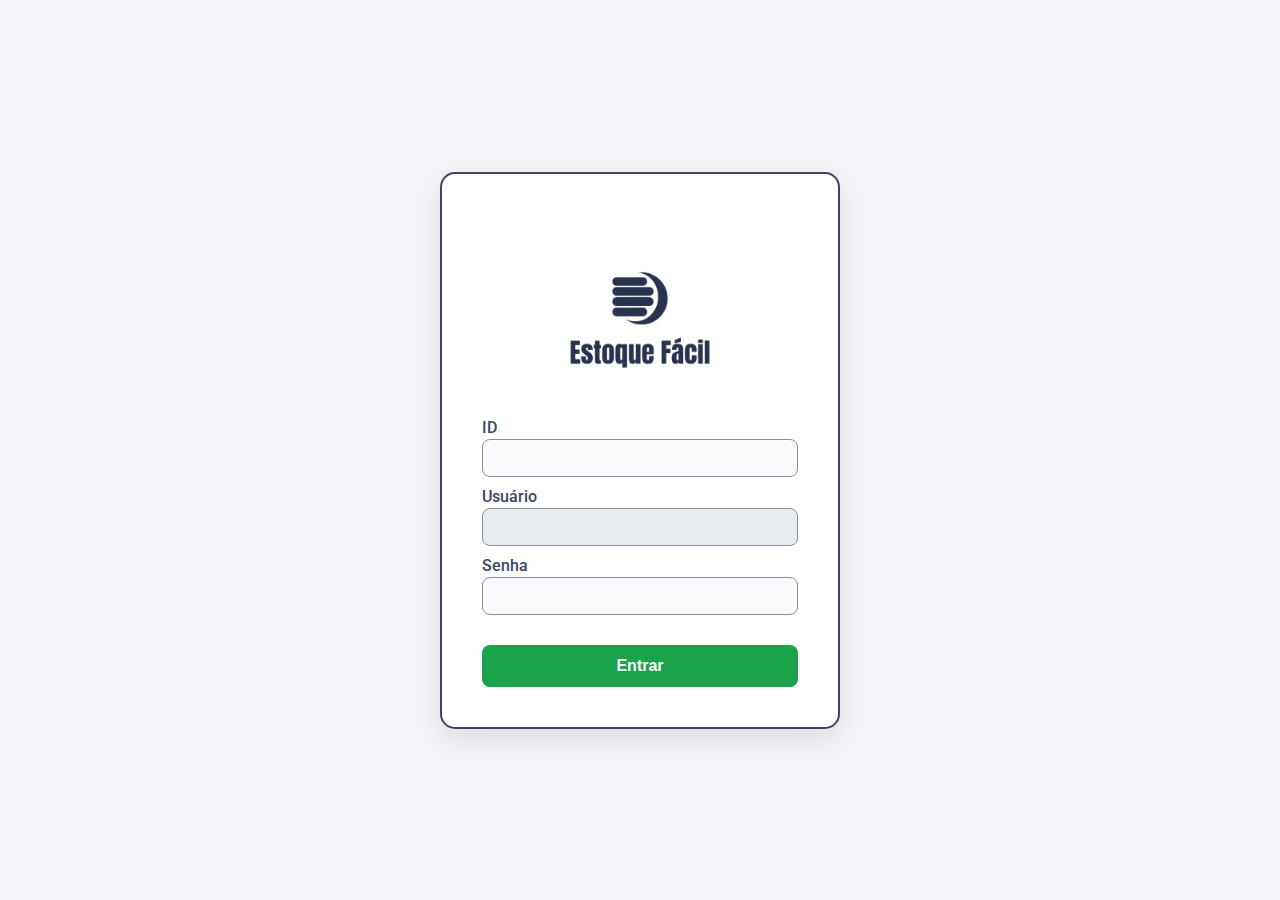
<file: index.html>
<!DOCTYPE html>
<html lang="pt-BR">
  <head>
    <meta charset="UTF-8" />
    <meta name="viewport" content="width=device-width, initial-scale=1.0" />
    <title>Estoque Fácil - Login</title>
    <link rel="stylesheet" href="./style/style.css" />
  </head>
  <body>
    <div class="login-container">
      <div class="login-title">
        <img src="./style/image/Estoque-Fácil-Photoroom.png" alt="" />
      </div>

      <form action="form-login" method="post">
        <div class="input-label">
          <label for="coduser" class="form-label">ID</label>
          <input type="text" class="form-control" id="coduser" />
        </div>
        <div class="input-label">
          <label for="username" class="form-label">Usuário</label>
          <input type="text" class="form-control" id="username" disabled />
        </div>

        <div class="input-label">
          <label for="password" class="form-label">Senha</label>
          <input type="password" class="form-control" id="password" />
        </div>

        <button type="submit" class="btn-login">Entrar</button>
      </form>
    </div>
  </body>
</html>
</file>
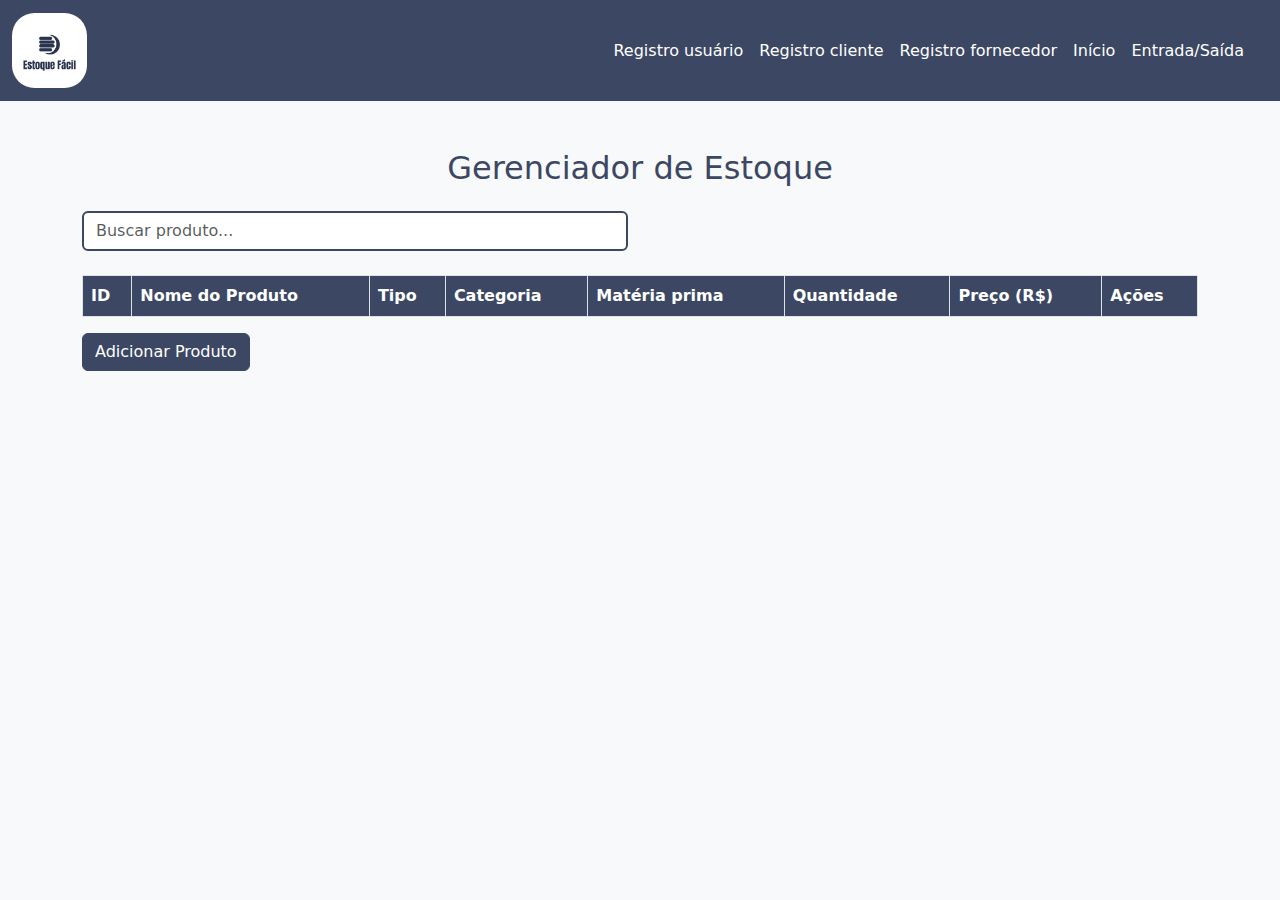
<file: admin.html>
<!DOCTYPE html>
<html lang="pt-BR">
  <head>
    <meta charset="UTF-8" />
    <meta name="viewport" content="width=device-width, initial-scale=1.0" />
    <title>Estoque fácil - admin</title>
    <!-- Bootstrap CSS -->
    <link
      href="https://cdn.jsdelivr.net/npm/bootstrap@5.3.0/dist/css/bootstrap.min.css"
      rel="stylesheet"
    />
    <!-- Link para o CSS externo -->
    <link rel="stylesheet" href="./style/pag.css" />
  </head>

  <body>
    <!-- Barra de navegação -->
    <nav
      class="navbar navbar-expand-lg navbar-dark"
      style="background-color: #3c4763"
    >
      <div class="container-fluid">
        <a class="navbar-brand" href="#"
          ><img
            id="navbar-brand-img"
            src="./style/image/Estoque-Fácil.png"
            alt=""
        /></a>
        <button
          class="navbar-toggler"
          type="button"
          data-bs-toggle="collapse"
          data-bs-target="#navbarNav"
          aria-controls="navbarNav"
          aria-expanded="false"
          aria-label="Toggle navigation"
        >
          <span class="navbar-toggler-icon"></span>
        </button>

        <div class="collapse navbar-collapse" id="navbarNav">
          <ul class="navbar-nav ms-auto">
            <li>
              <a class="nav-link" href="./usuario.html">Registro usuário</a>
            </li>
            <li>
              <a class="nav-link" href="./cliente.html">Registro cliente</a>
            </li>
            <li>
              <a class="nav-link" href="./fornecedor.html">Registro fornecedor</a>
            </li>
            <li class="nav-item">
              <a class="nav-link active" aria-current="page" href="#">Início</a>
            </li>
            <li class="nav-item">
              <div class="nav-link" onclick="entradasaida()">Entrada/Saída</div>
            </li>
            <li>
              <a class="nav-link" href="#"></a>
            </li>
          </ul>
        </div>
      </div>
    </nav>

    <!-- Conteúdo Principal -->
    <div class="container my-5">
      <h2 class="text-center mb-4">Gerenciador de Estoque</h2>

      <!-- Barra de busca -->
      <div class="row mb-4">
        <div class="col-md-6">
          <input
            type="text"
            class="form-control"
            id="search-bar"
            placeholder="Buscar produto..."
            onkeyup="searchProduct()"
          />
        </div>
      </div>

      <!-- Tabela de produtos -->
      <table class="table table-bordered table-striped" id="product-table">
        <thead>
          <tr>
            <th>ID</th>
            <th>Nome do Produto</th>
            <th>Tipo</th>
            <th>Categoria</th>
            <th>Matéria prima</th>
            <th>Quantidade</th>
            <th>Preço (R$)</th>
            <th>Ações</th>
          </tr>
        </thead>
        <tbody id="product-list">
          <!-- Produtos serão carregados via JS -->
        </tbody>
      </table>

      <!-- Botão para adicionar novo produto -->
      <button class="btn btn-primary" onclick="addProduct()">
        Adicionar Produto
      </button>
    </div>

    <!-- Modal de Adição de Produto -->
    <div
      class="modal fade"
      id="productModal"
      tabindex="-1"
      aria-labelledby="productModalLabel"
      aria-hidden="true"
    >
      <div class="modal-dialog">
        <div class="modal-content">
          <div class="modal-header">
            <h5 class="modal-title" id="productModalLabel">
              Adicionar Novo Produto
            </h5>
            <button
              type="button"
              class="btn-close"
              data-bs-dismiss="modal"
              aria-label="Close"
            ></button>
          </div>

          <div class="modal-body">
            <form id="product-form">
              <div class="mb-3">
                <label for="product-name" class="form-label"
                  >Nome do Produto</label
                >
                <input
                  type="text"
                  class="form-control"
                  id="product-name"
                  required
                />
              </div>
              <div class="mb-3">
                <label for="product-type" class="form-label"
                  >Tipo do Produto</label
                >
                <input
                  type="text"
                  class="form-control"
                  id="product-type"
                  required
                />
              </div>
              <div class="mb-3">
                <label for="product-category" class="form-label"
                  >Categoria do Produto</label
                >
                <input
                  type="text"
                  class="form-control"
                  id="product-category"
                  required
                />
              </div>

              <div class="mb-3">
                <label for="product-matter" class="form-label"
                  >Matéria prima do Produto</label
                >
                <input
                  type="text"
                  class="form-control"
                  id="product-matter"
                  required
                />
              </div>
              <div class="mb-3">
                <label for="product-quantity" class="form-label"
                  >Quantidade</label
                >
                <input
                  type="number"
                  class="form-control"
                  id="product-quantity"
                  required
                />
              </div>

              <div class="mb-3">
                <label for="product-price" class="form-label">Preço (R$)</label>
                <input
                  type="number"
                  class="form-control"
                  id="product-price"
                  step="0.01"
                  required
                />
              </div>
              <button type="submit" class="btn btn-primary">Salvar</button>
            </form>
          </div>
        </div>
      </div>
    </div>

    <!-- Modal de Entrada/Saída -->
    <div
      class="modal fade"
      id="entradaSaidaModal"
      tabindex="-1"
      aria-labelledby="entradaSaidaModalLabel"
      aria-hidden="true"
    >
      <div class="modal-dialog">
        <div class="modal-content">
          <div class="modal-header">
            <h5 class="modal-title" id="entradaSaidaModalLabel">
              Registrar Entrada/Saída
            </h5>
            <button
              type="button"
              class="btn-close"
              data-bs-dismiss="modal"
              aria-label="Close"
            ></button>
          </div>
          <div class="modal-body">
            <form id="entrada-saida-form">
              <!-- Tipo de Operação (Entrada ou Saída) -->
              <div class="mb-3">
                <label for="tipo_operacao" class="form-label"
                  >Tipo de Operação:</label
                >
                <select
                  class="form-select"
                  id="tipo_operacao"
                  name="tipo_operacao"
                  onchange="mostrarCamposEntradaSaida()"
                >
                  <option value=""></option>
                  <option value="entrada">Entrada</option>
                  <option value="saida">Saída</option>
                </select>
              </div>

              <!-- Tipo de Entrada (Fornecimento ou Fabricação) - Somente para Entrada -->
              <div id="campo_tipo_entrada" class="mb-3" style="display: none">
                <label for="tipo_entrada" class="form-label"
                  >Tipo de Entrada:</label
                >
                <select
                  class="form-select"
                  id="tipo_entrada"
                  name="tipo_entrada"
                  onchange="mostrarCamposEspecificosEntrada()"
                >
                  <option value="fornecimento">Fornecimento</option>
                  <option value="fabricacao">Fabricação</option>
                </select>
              </div>

              <!-- Nota Fiscal (Somente para Saída e Fornecimento) -->
              <div id="campo_nota_fiscal" class="mb-3" style="display: none">
                <label for="nota_fiscal" class="form-label">Nota Fiscal:</label>
                <input
                  type="text"
                  class="form-control"
                  id="nota_fiscal"
                  name="nota_fiscal"
                />
              </div>

              <!-- Cliente (Somente para Saída e Fabricação) -->
              <div id="campo_cliente" class="mb-3" style="display: none">
                <label for="cliente" class="form-label">Cliente:</label>
                <input
                  type="text"
                  class="form-control"
                  id="cliente"
                  name="cliente"
                />
              </div>

              <!-- Turno (Somente para Fabricação) -->
              <div id="campo_turno" class="mb-3" style="display: none">
                <label for="turno" class="form-label">Turno:</label>
                <input
                  type="text"
                  class="form-control"
                  id="turno"
                  name="turno"
                />
              </div>

              <!-- Campo específico para Entrada (Matéria Prima) -->
              <div id="campo_materia_prima" class="mb-3" style="display: none">
                <label for="materia_prima" class="form-label"
                  >Matéria Prima:</label
                >
                <input
                  type="text"
                  class="form-control"
                  id="materia_prima"
                  name="materia_prima"
                />
              </div>

              <!-- Produto (para ambos) -->
              <div class="mb-3">
                <label for="produto" class="form-label">Produto:</label>
                <input
                  type="text"
                  class="form-control"
                  id="produto"
                  name="produto"
                  required
                />
              </div>

              <!-- Quantidade (para ambos) -->
              <div class="mb-3">
                <label for="quantidade" class="form-label">Quantidade:</label>
                <input
                  type="number"
                  class="form-control"
                  id="quantidade"
                  name="quantidade"
                  required
                />
              </div>

              <!-- Responsável (para ambos) -->
              <div id="campo_responsavel" class="mb-3">
                <label for="responsavel" class="form-label">Responsável:</label>
                <input
                  type="text"
                  class="form-control"
                  id="responsavel"
                  name="responsavel"
                  required
                />
              </div>

              <!-- Data (para ambos) -->
              <div class="mb-3">
                <label for="data_operacao" class="form-label">Data:</label>
                <input
                  type="date"
                  class="form-control"
                  id="data_operacao"
                  name="data_operacao"
                  required
                />
              </div>

              <button type="submit" class="btn btn-primary">
                Registrar Operação
              </button>
            </form>
          </div>
        </div>
      </div>
    </div>

    <!-- Bootstrap JS e JS Externo -->
    <script src="https://cdn.jsdelivr.net/npm/bootstrap@5.3.0/dist/js/bootstrap.bundle.min.js"></script>
    <script src="./script/script.js"></script>
  </body>
</html>
</file>
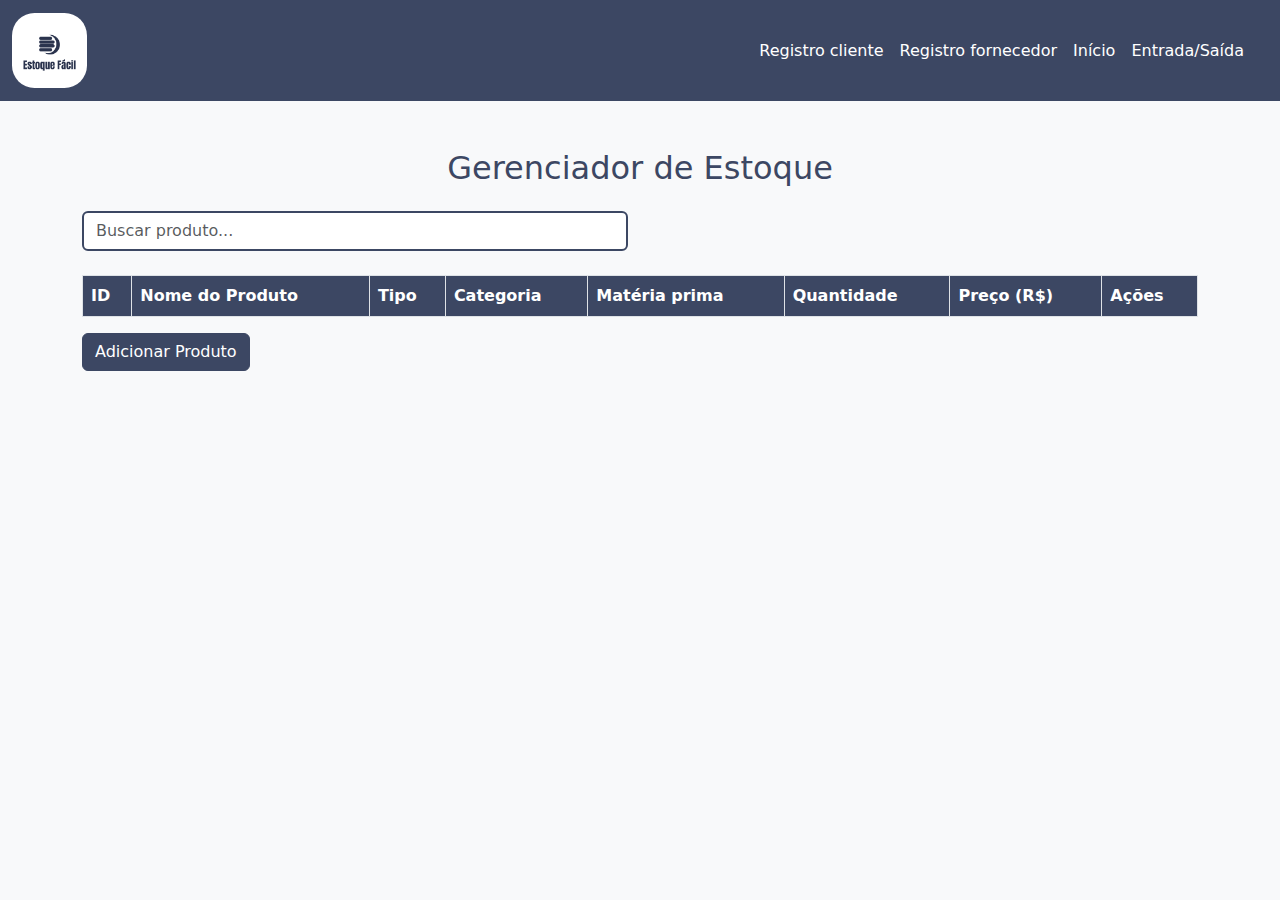
<file: pag.html>
<!DOCTYPE html>
<html lang="pt-BR">

<head>
    <meta charset="UTF-8" />
    <meta name="viewport" content="width=device-width, initial-scale=1.0" />
    <title>Estoque fácil</title>
    <!-- Bootstrap CSS -->
    <link href="https://cdn.jsdelivr.net/npm/bootstrap@5.3.0/dist/css/bootstrap.min.css" rel="stylesheet" />
    <!-- Link para o CSS externo -->
    <link rel="stylesheet" href="./style/pag.css" />
</head>

<body>
    <!-- Barra de navegação -->
    <nav class="navbar navbar-expand-lg navbar-dark" style="background-color: #3c4763">
        <div class="container-fluid">
            <a class="navbar-brand" href="#"><img id="navbar-brand-img" src="./style/image/Estoque-Fácil.png"
                    alt="" /></a>
            <button class="navbar-toggler" type="button" data-bs-toggle="collapse" data-bs-target="#navbarNav"
                aria-controls="navbarNav" aria-expanded="false" aria-label="Toggle navigation">
                <span class="navbar-toggler-icon"></span>
            </button>


            <div class="collapse navbar-collapse" id="navbarNav">
                <ul class="navbar-nav ms-auto">
                    <li>
                        <a class="nav-link" href="./cliente.html">Registro cliente</a>
                      </li>
                      <li>
                        <a class="nav-link" href="./fornecedor.html">Registro fornecedor</a>
                      </li>
                    <li class="nav-item">
                        <a class="nav-link active" aria-current="page" href="#">Início</a>
                    </li>
                    <li class="nav-item">
                        <div class="nav-link" onclick="entradasaida()"> Entrada/Saída</div>
                    </li>
                    <li>
                        <a class="nav-link" href="#"></a>
                    </li>
                   
                </ul>
            </div>
        </div>
    </nav>

    <!-- Conteúdo Principal -->
    <div class="container my-5">
        <h2 class="text-center mb-4">Gerenciador de Estoque</h2>

        <!-- Barra de busca -->
        <div class="row mb-4">
            <div class="col-md-6">
                <input type="text" class="form-control" id="search-bar" placeholder="Buscar produto..."
                    onkeyup="searchProduct()" />
            </div>
        </div>

        <!-- Tabela de produtos -->
        <table class="table table-bordered table-striped" id="product-table">
            <thead>
                <tr>
                    <th>ID</th>
                    <th>Nome do Produto</th>
                    <th>Tipo</th>
                    <th>Categoria</th>
                    <th>Matéria prima</th>
                    <th>Quantidade</th>
                    <th>Preço (R$)</th>
                    <th>Ações</th>
                </tr>
            </thead>
            <tbody id="product-list">
                <!-- Produtos serão carregados via JS -->
            </tbody>
        </table>

        <!-- Botão para adicionar novo produto -->
        <button class="btn btn-primary" onclick="addProduct()">
            Adicionar Produto
        </button>
    </div>

    <!-- Modal de Adição de Produto -->
    <div class="modal fade" id="productModal" tabindex="-1" aria-labelledby="productModalLabel" aria-hidden="true">
        <div class="modal-dialog">
            <div class="modal-content">
                <div class="modal-header">
                    <h5 class="modal-title" id="productModalLabel">
                        Adicionar Novo Produto
                    </h5>
                    <button type="button" class="btn-close" data-bs-dismiss="modal" aria-label="Close"></button>
                </div>


                <div class="modal-body">
                    <form id="product-form">
                        <div class="mb-3">
                            <label for="product-name" class="form-label">Nome do Produto</label>
                            <input type="text" class="form-control" id="product-name" required />
                        </div>
                        <div class="mb-3">
                            <label for="product-type" class="form-label">Tipo do Produto</label>
                            <input type="text" class="form-control" id="product-type" required />
                        </div>
                        <div class="mb-3">
                            <label for="product-category" class="form-label">Categoria do Produto</label>
                            <input type="text" class="form-control" id="product-category" required />
                        </div>

                        <div class="mb-3">
                            <label for="product-matter" class="form-label">Matéria prima do Produto</label>
                            <input type="text" class="form-control" id="product-matter" required />
                        </div>
                        <div class="mb-3">
                            <label for="product-quantity" class="form-label">Quantidade</label>
                            <input type="number" class="form-control" id="product-quantity" required />
                        </div>

                        <div class="mb-3">
                            <label for="product-price" class="form-label">Preço (R$)</label>
                            <input type="number" class="form-control" id="product-price" step="0.01" required />
                        </div>
                        <button type="submit" class="btn btn-primary">Salvar</button>
                    </form>
                </div>
            </div>
        </div>
    </div>


<!-- Modal de Entrada/Saída -->
<div class="modal fade" id="entradaSaidaModal" tabindex="-1" aria-labelledby="entradaSaidaModalLabel" aria-hidden="true">
    <div class="modal-dialog">
        <div class="modal-content">
            <div class="modal-header">
                <h5 class="modal-title" id="entradaSaidaModalLabel">Registrar Entrada/Saída</h5>
                <button type="button" class="btn-close" data-bs-dismiss="modal" aria-label="Close"></button>
            </div>
            <div class="modal-body">
                <form id="entrada-saida-form">
                    <!-- Tipo de Operação (Entrada ou Saída) -->
                    <div class="mb-3">
                        <label for="tipo_operacao" class="form-label">Tipo de Operação:</label>
                        <select class="form-select" id="tipo_operacao" name="tipo_operacao" onchange="mostrarCamposEntradaSaida()">
                            <option value=""></option>
                            <option value="entrada">Entrada</option>
                            <option value="saida">Saída</option>
                        </select>
                    </div>

                    <!-- Tipo de Entrada (Fornecimento ou Fabricação) - Somente para Entrada -->
                    <div id="campo_tipo_entrada" class="mb-3" style="display: none;">
                        <label for="tipo_entrada" class="form-label">Tipo de Entrada:</label>
                        <select class="form-select" id="tipo_entrada" name="tipo_entrada" onchange="mostrarCamposEspecificosEntrada()">
                            <option value="fornecimento">Fornecimento</option>
                            <option value="fabricacao">Fabricação</option>
                        </select>
                    </div>

                    <!-- Nota Fiscal (Somente para Saída e Fornecimento) -->
                    <div id="campo_nota_fiscal" class="mb-3" style="display: none;">
                        <label for="nota_fiscal" class="form-label">Nota Fiscal:</label>
                        <input type="text" class="form-control" id="nota_fiscal" name="nota_fiscal">
                    </div>

                    <!-- Cliente (Somente para Saída e Fabricação) -->
                    <div id="campo_cliente" class="mb-3" style="display: none;">
                        <label for="cliente" class="form-label">Cliente:</label>
                        <input type="text" class="form-control" id="cliente" name="cliente">
                    </div>

                    <!-- Turno (Somente para Fabricação) -->
                    <div id="campo_turno" class="mb-3" style="display: none;">
                        <label for="turno" class="form-label">Turno:</label>
                        <input type="text" class="form-control" id="turno" name="turno">
                    </div>

                    <!-- Campo específico para Entrada (Matéria Prima) -->
                    <div id="campo_materia_prima" class="mb-3" style="display: none;">
                        <label for="materia_prima" class="form-label">Matéria Prima:</label>
                        <input type="text" class="form-control" id="materia_prima" name="materia_prima">
                    </div>

                    <!-- Produto (para ambos) -->
                    <div class="mb-3">
                        <label for="produto" class="form-label">Produto:</label>
                        <input type="text" class="form-control" id="produto" name="produto" required>
                    </div>

                    <!-- Quantidade (para ambos) -->
                    <div class="mb-3">
                        <label for="quantidade" class="form-label">Quantidade:</label>
                        <input type="number" class="form-control" id="quantidade" name="quantidade" required>
                    </div>

                    <!-- Responsável (para ambos) -->
                    <div id="campo_responsavel" class="mb-3">
                        <label for="responsavel" class="form-label">Responsável:</label>
                        <input type="text" class="form-control" id="responsavel" name="responsavel" required>
                    </div>

                    <!-- Data (para ambos) -->
                    <div class="mb-3">
                        <label for="data_operacao" class="form-label">Data:</label>
                        <input type="date" class="form-control" id="data_operacao" name="data_operacao" required>
                    </div>

                    <button type="submit" class="btn btn-primary">Registrar Operação</button>
                </form>
            </div>
        </div>
    </div>
</div>







    <!-- Bootstrap JS e JS Externo -->
    <script src="https://cdn.jsdelivr.net/npm/bootstrap@5.3.0/dist/js/bootstrap.bundle.min.js"></script>
    <script src="./script/script.js"></script>
</body>

</html>
</file>
<file: style/pag.css>
body {
    background-color: #f8f9fa;
}

h2 {
    color: #3c4763;
}

.navbar-brand, .nav-link {
    color: #ffffff !important;
    
}

#navbar-brand-img{
    width: 15%;
    border-radius: 30%;
}

.nav-item{
    cursor: pointer;
}

.table th {
    background-color: #3c4763;
    color: white;
}

.table td {
    text-align: center;
}

.btn-primary {
    background-color: #3c4763;
    border-color: #3c4763;
}

.btn-primary:hover {
    background-color: #2e364d;
    border-color: #2e364d;
}

#search-bar {
    border: 2px solid #3c4763;
}
</file>
<file: style/style.css>
/* Importação da Fonte */
@import url('https://fonts.googleapis.com/css2?family=Roboto:wght@400;500;700&display=swap');

/* Reset de estilo básico */
* {
    margin: 0;
    padding: 0;
    box-sizing: border-box;
}

body {
    font-family: 'Roboto', sans-serif;
    background-color: #f4f4f9;
    display: flex;
    justify-content: center;
    align-items: center;
    height: 100vh;
    margin: 0;
}

/* Container de Login */
.login-container {
    background-color: #ffffff;
    border: 2px solid #3c4763;
    padding: 40px;
    border-radius: 15px;
    width: 400px;
    box-shadow: 0px 10px 30px rgba(0, 0, 0, 0.1);
    text-align: center;
}

.login-title img {
    width: 200px;
    
}

/* Formulário */
.input-label {
    margin-bottom: 10px;
    text-align: left;
}

.form-label {
    font-weight: 500;
    margin-bottom: 2px;
    display: block;
    color: #3c4763;
}

.form-control {
    width: 100%;
    padding: 10px;
    border: 1px solid #888ea0;
    border-radius: 8px;
    font-size: 14px;
    color: #3c4763;
    background-color: #f8f9fa;
    transition: border-color 0.3s ease, box-shadow 0.3s ease;
}

.form-control:focus {
    border-color: #3c4763;
    outline: none;
}

.form-control:disabled {
    background-color: #e9ecef;
    cursor: not-allowed;
}

/* Botão */
.btn-login {
    width: 100%;
    padding: 12px;
    background-color: #1BA34C;
    border: none;
    border-radius: 8px;
    color: white;
    font-size: 16px;
    font-weight: 700;
    cursor: pointer;
    margin-top: 20px;
    transition: background-color 0.3s ease, transform 0.3s ease;
}

.btn-login:hover {
    background-color: #009749;
    color: #e9d900;
}
</file>
